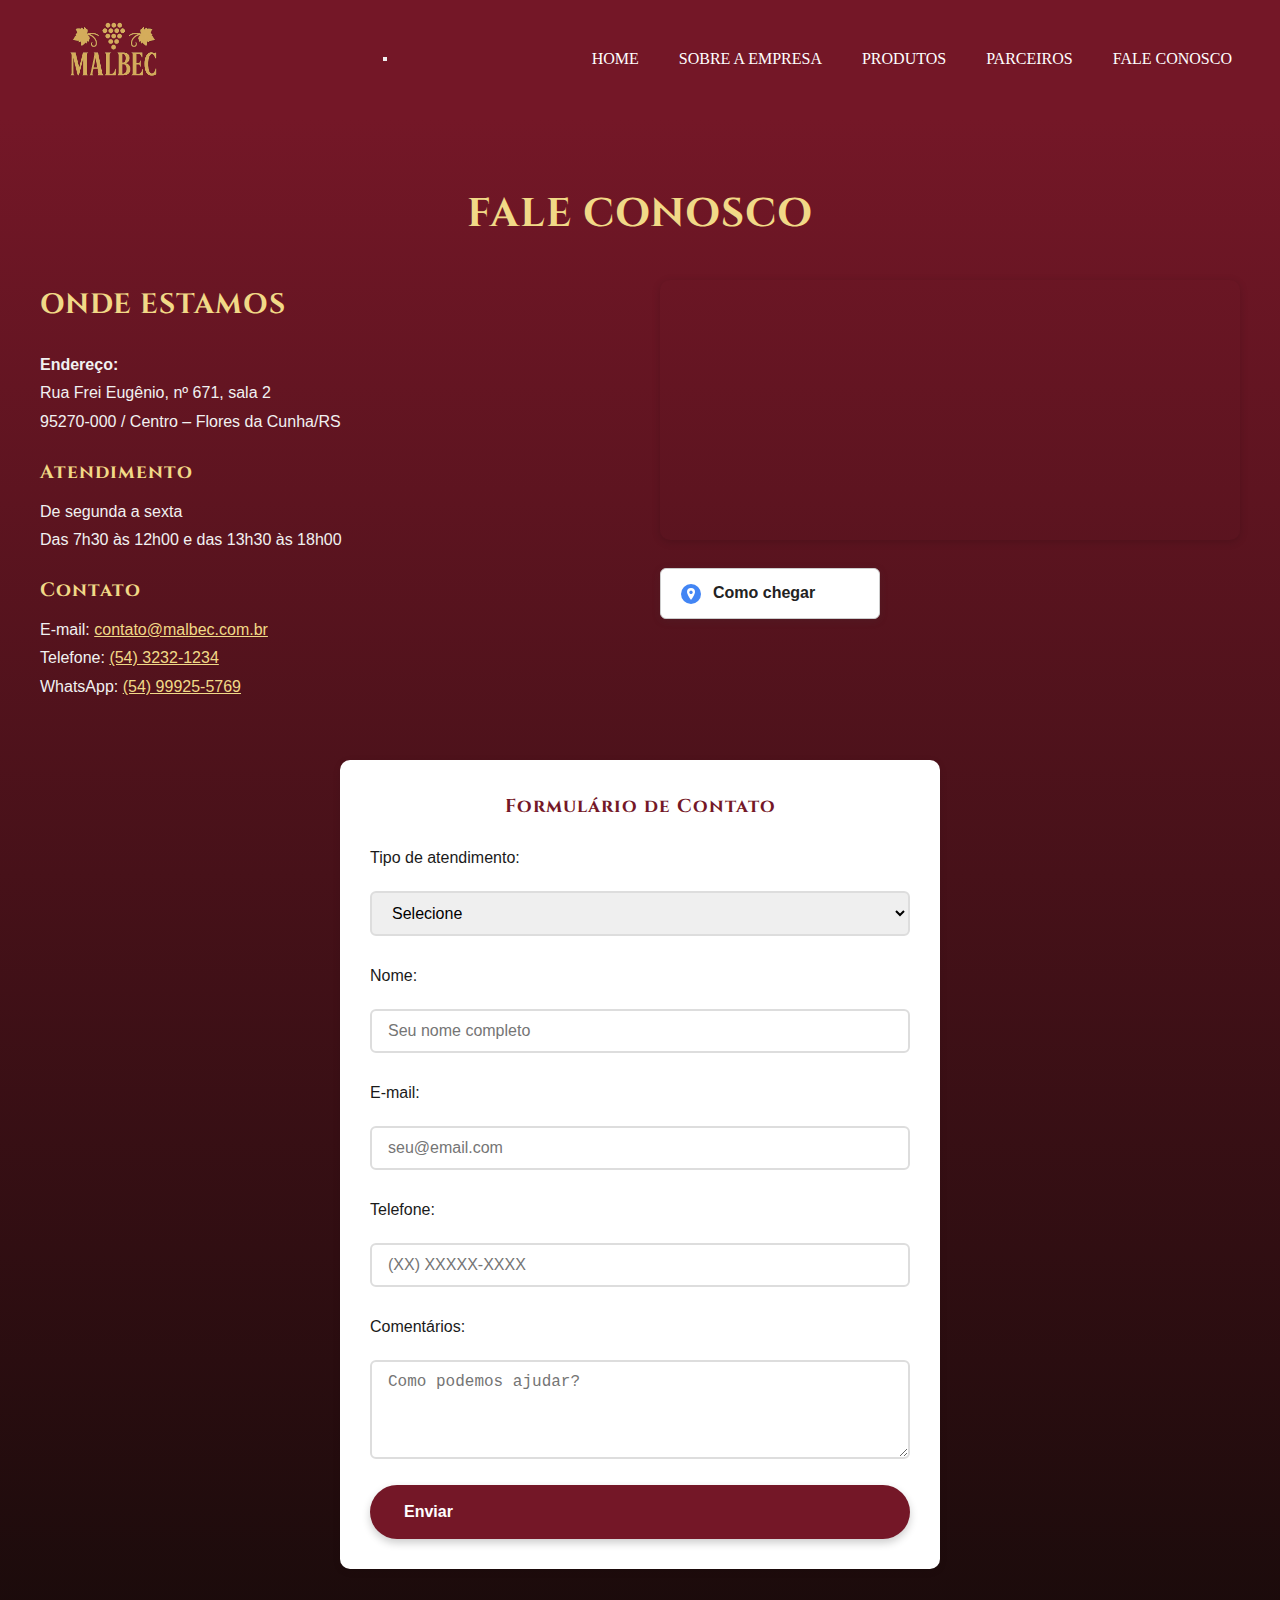
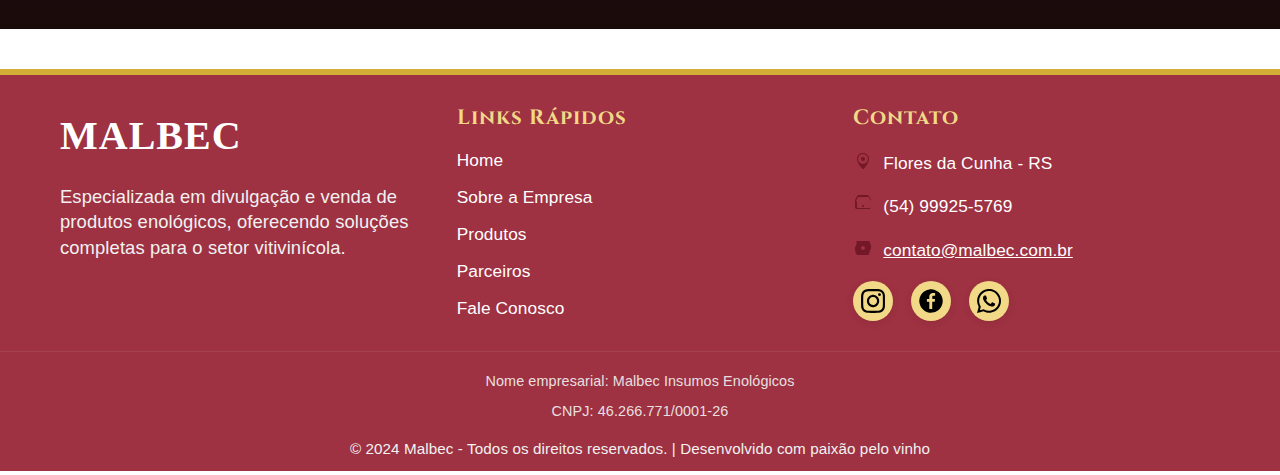
<file: contato.html>
<!DOCTYPE html>
<html lang="pt-BR">
  <head>
    <meta charset="UTF-8" />
    <meta name="viewport" content="width=device-width, initial-scale=1.0" />

    <!-- SEO Meta Tags -->
    <title>
      Contato Malbec | Fale Conosco - Produtos Enológicos Serra Gaúcha
    </title>
    <meta
      name="description"
      content="Entre em contato com a Malbec. Atendimento especializado em produtos enológicos. Flores da Cunha/RS. Telefone, WhatsApp e formulário de contato."
    />
    <meta
      name="keywords"
      content="contato malbec, telefone malbec, endereço malbec, produtos enológicos contato, flores da cunha malbec"
    />
    <meta name="author" content="Malbec" />
    <meta name="robots" content="index, follow" />

    <!-- Open Graph / Facebook -->
    <meta property="og:type" content="website" />
    <meta property="og:url" content="https://malbec.vercel.app/contato.html" />
    <meta
      property="og:title"
      content="Contato Malbec | Fale Conosco - Serra Gaúcha"
    />
    <meta
      property="og:description"
      content="Entre em contato com a Malbec. Atendimento especializado em produtos enológicos. Flores da Cunha/RS. Telefone, WhatsApp e formulário de contato."
    />
    <meta
      property="og:image"
      content="https://malbec.vercel.app/public/assets/img/Malbec.png"
    />

    <!-- Twitter -->
    <meta property="twitter:card" content="summary_large_image" />
    <meta
      property="twitter:url"
      content="https://malbec.vercel.app/contato.html"
    />
    <meta
      property="twitter:title"
      content="Contato Malbec | Fale Conosco - Serra Gaúcha"
    />
    <meta
      property="twitter:description"
      content="Entre em contato com a Malbec. Atendimento especializado em produtos enológicos. Flores da Cunha/RS. Telefone, WhatsApp e formulário de contato."
    />
    <meta
      property="twitter:image"
      content="https://malbec.vercel.app/public/assets/img/Malbec.png"
    />

    <!-- Canonical URL -->
    <link rel="canonical" href="https://malbec.vercel.app/contato.html" />

    <!-- Preload critical resources -->
    <link rel="preload" href="style/main.css" as="style" />
    <link rel="preload" href="style/contato.css" as="style" />

    <!-- Stylesheets -->
    <link rel="stylesheet" href="style/main.css" />
    <link rel="stylesheet" href="style/contato.css" />
  </head>
  <body>
    <header class="header">
      <a href="index.html" class="logo-link">
        <img
          src="public/assets/img/Malbec.png"
          alt="Malbec"
          class="logo"
          style="height: 70px; width: auto"
        />
      </a>

      <!-- Botão do menu mobile -->
      <button
        class="mobile-menu-btn"
        id="mobileMenuBtn"
        aria-label="Abrir menu"
      >
        <span></span>
        <span></span>
        <span></span>
      </button>

      <nav class="nav" id="nav">
        <ul>
          <li><a href="index.html">Home</a></li>
          <li><a href="quem-somos.html">Sobre a Empresa</a></li>
          <li><a href="produtos.html">Produtos</a></li>
          <li><a href="parceiros.html">Parceiros</a></li>
          <li><a href="contato.html">Fale Conosco</a></li>
        </ul>
      </nav>
    </header>

    <main>
      <section class="contato-section">
        <h2 class="titulo-destaque centralizado">Fale Conosco</h2>
        <div class="contato-container">
          <div class="contato-info">
            <h3 class="titulo-destaque">Onde estamos</h3>
            <p>
              <strong>Endereço:</strong><br />Rua Frei Eugênio, nº 671, sala
              2<br />95270-000 / Centro – Flores da Cunha/RS
            </p>
            <h3>Atendimento</h3>
            <p>
              De segunda a sexta<br />Das 7h30 às 12h00 e das 13h30 às 18h00
            </p>
            <h3>Contato</h3>
            <p>
              E-mail:
              <a href="mailto:contato@malbec.com.br">contato@malbec.com.br</a
              ><br />
              Telefone: <a href="tel:+555432321234">(54) 3232-1234</a><br />
              WhatsApp:
              <a href="https://wa.me/5554999255769" target="_blank"
                >(54) 99925-5769</a
              >
            </p>
          </div>
          <div class="contato-mapa">
            <iframe
              src="https://www.google.com/maps?q=Rua+Frei+Eug%C3%AAnio,+671,+Flores+da+Cunha,+RS&output=embed"
              allowfullscreen=""
              loading="lazy"
              referrerpolicy="no-referrer-when-downgrade"
            ></iframe>
            <a
              href="https://www.google.com/maps/dir/?api=1&destination=Rua+Frei+Eug%C3%AAnio,+671,+Flores+da+Cunha,+RS"
              target="_blank"
              class="btn-google-maps"
            >
              <span class="icon-maps">
                <svg
                  xmlns="http://www.w3.org/2000/svg"
                  viewBox="0 0 48 48"
                  width="24"
                  height="24"
                >
                  <g>
                    <circle cx="24" cy="24" r="20" fill="#4285F4" />
                    <path
                      d="M24 12a8 8 0 0 1 8 8c0 5.25-8 16-8 16s-8-10.75-8-16a8 8 0 0 1 8-8zm0 11a3 3 0 1 0 0-6 3 3 0 0 0 0 6z"
                      fill="#fff"
                    />
                    <circle cx="24" cy="21" r="3" fill="#4285F4" />
                  </g>
                </svg>
              </span>
              Como chegar
            </a>
          </div>
        </div>
        <div class="contato-formulario">
          <div class="mensagem-sucesso" id="mensagemSucesso">
            Mensagem enviada com sucesso! Em breve entraremos em contato.
          </div>
          <h3 class="centralizado">Formulário de Contato</h3>
          <form id="formContato" autocomplete="off">
            <label for="tipo">Tipo de atendimento:</label>
            <select id="tipo" name="tipo" required>
              <option value="">Selecione</option>
              <option value="Comercial">Comercial</option>
              <option value="Suporte">Suporte</option>
              <option value="Dúvidas">Dúvidas</option>
              <option value="Outros">Outros</option>
            </select>

            <label for="nome">Nome:</label>
            <input
              type="text"
              id="nome"
              name="nome"
              required
              placeholder="Seu nome completo"
            />

            <label for="email">E-mail:</label>
            <input
              type="email"
              id="email"
              name="email"
              required
              placeholder="seu@email.com"
            />

            <label for="telefone">Telefone:</label>
            <input
              type="tel"
              id="telefone"
              name="telefone"
              placeholder="(XX) XXXXX-XXXX"
            />

            <label for="comentarios">Comentários:</label>
            <textarea
              id="comentarios"
              name="comentarios"
              rows="4"
              required
              placeholder="Como podemos ajudar?"
            ></textarea>

            <button type="submit" class="btn">Enviar</button>
          </form>
        </div>
      </section>
    </main>

    <footer class="footer">
      <div class="footer-main">
        <div class="footer-col footer-brand">
          <h2>MALBEC</h2>
          <p>
            Especializada em divulgação e venda de produtos enológicos,
            oferecendo soluções completas para o setor vitivinícola.
          </p>
        </div>
        <div class="footer-col footer-links">
          <h3>Links Rápidos</h3>
          <ul>
            <li><a href="index.html">Home</a></li>
            <li><a href="quem-somos.html">Sobre a Empresa</a></li>
            <li><a href="produtos.html">Produtos</a></li>
            <li><a href="parceiros.html">Parceiros</a></li>
            <li><a href="contato.html">Fale Conosco</a></li>
          </ul>
        </div>
        <div class="footer-col footer-contact">
          <h3>Contato</h3>
          <ul>
            <li>
              <span class="footer-icon">
                <svg
                  width="20"
                  height="20"
                  viewBox="0 0 20 20"
                  fill="#741727"
                  xmlns="http://www.w3.org/2000/svg"
                >
                  <path
                    d="M10 2C6.686 2 4 4.686 4 8c0 4.418 5.25 9.54 5.472 9.76a1 1 0 0 0 1.416 0C10.75 17.54 16 12.418 16 8c0-3.314-2.686-6-6-6zm0 11a5 5 0 1 1 0-10 5 5 0 0 1 0 10zm0-7a2 2 0 1 0 0 4 2 2 0 0 0 0-4z"
                  />
                </svg>
              </span>
              Flores da Cunha - RS
            </li>
            <li>
              <span class="footer-icon">
                <svg
                  width="20"
                  height="20"
                  viewBox="0 0 20 20"
                  fill="#741727"
                  xmlns="http://www.w3.org/2000/svg"
                >
                  <path
                    d="M2.003 5.884l2-3.5A2 2 0 0 1 5.66 1h8.68a2 2 0 0 1 1.657.884l2 3.5A2 2 0 0 1 18 7v6a2 2 0 0 1-2 2H4a2 2 0 0 1-2-2V7a2 2 0 0 1 .003-.116zM10 13a1 1 0 1 0 0-2 1 1 0 0 0 0 2zm-6-6v6a1 1 0 0 0 1 1h12a1 1 0 0 0 1-1V7a1 1 0 0 0-.117-.447l-2-3.5A1 1 0 0 0 14.34 3H5.66a1 1 0 0 0-.843.447l-2 3.5A1 1 0 0 0 4 7z"
                  />
                </svg>
              </span>
              (54) 99925-5769
            </li>
            <li>
              <span class="footer-icon">
                <svg
                  width="20"
                  height="20"
                  viewBox="0 0 20 20"
                  fill="#741727"
                  xmlns="http://www.w3.org/2000/svg"
                >
                  <path
                    d="M2.94 4.44A2 2 0 0 1 4.828 3h10.344a2 2 0 0 1 1.888 1.44l.94 3.76A2 2 0 0 1 18 9.5v1a2 2 0 0 1-.94 1.56l-.94 3.76A2 2 0 0 1 15.172 17H4.828a2 2 0 0 1-1.888-1.44l-.94-3.76A2 2 0 0 1 2 10.5v-1a2 2 0 0 1 .94-1.56l.94-3.76zM10 12a2 2 0 1 0 0-4 2 2 0 0 0 0 4z"
                  />
                </svg>
              </span>
              <a href="mailto:contato@malbec.com.br">contato@malbec.com.br</a>
            </li>
          </ul>
          <div class="footer-social">
            <a href="#" class="footer-social-icon">
              <img
                src="public/assets/img/instagram.svg"
                alt="Instagram"
                width="24"
                height="24"
              />
            </a>
            <a href="#" class="footer-social-icon">
              <img
                src="public/assets/img/facebook.svg"
                alt="Facebook"
                width="24"
                height="24"
              />
            </a>
            <a
              href="https://wa.me/5554999255769"
              target="_blank"
              class="footer-social-icon"
            >
              <img
                src="public/assets/img/whatsapp.svg"
                alt="WhatsApp"
                width="24"
                height="24"
              />
            </a>
          </div>
        </div>
      </div>
      <div class="footer-bottom">
        <div class="footer-company-info">
          <p>Nome empresarial: Malbec Insumos Enológicos</p>
          <p>CNPJ: 46.266.771/0001-26</p>
        </div>
        <div class="footer-copyright">
          &copy; 2024 Malbec - Todos os direitos reservados. | Desenvolvido com
          paixão pelo vinho
        </div>
      </div>
    </footer>

    <script src="script/scroll-animation.js"></script>
    <script src="script/mobile-menu.js"></script>
    <script src="script/form-validation.js"></script>
  </body>
</html>
</file>
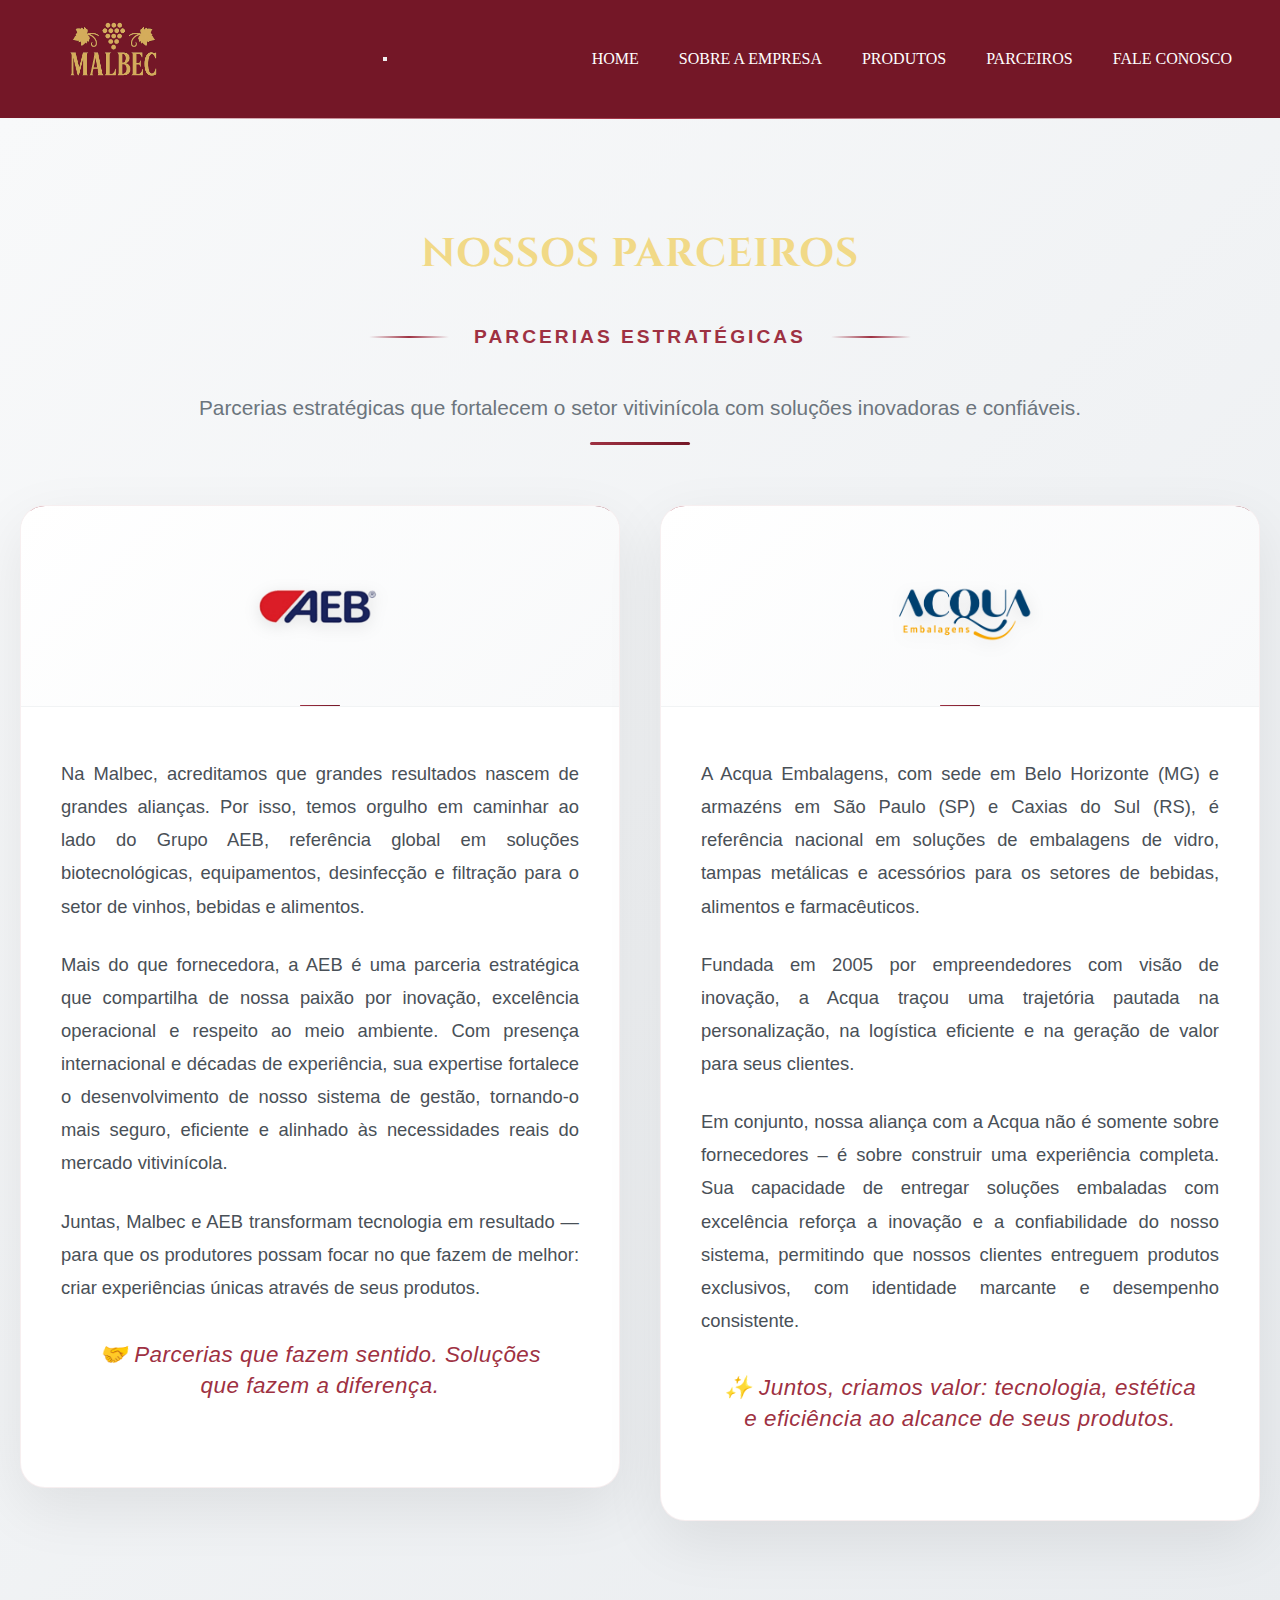
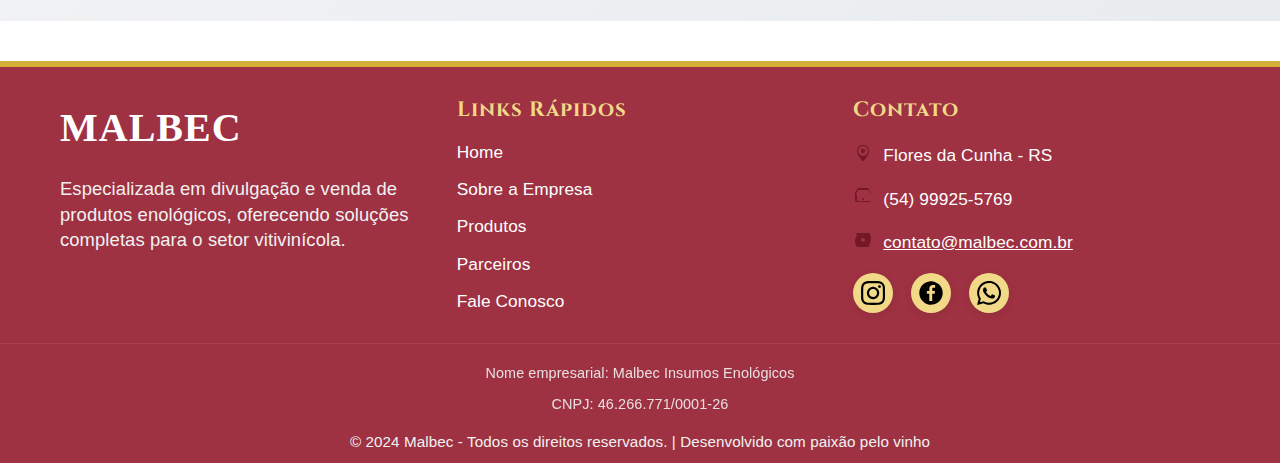
<file: parceiros.html>
<!DOCTYPE html>
<html lang="pt-BR">
  <head>
    <meta charset="UTF-8" />
    <meta name="viewport" content="width=device-width, initial-scale=1.0" />

    <!-- SEO Meta Tags -->
    <title>Parceiros | Malbec - Parcerias Estratégicas - Serra Gaúcha</title>
    <meta
      name="description"
      content="Conheça nossos parceiros estratégicos: Grupo AEB e Acqua Embalagens. Parcerias que fortalecem o setor vitivinícola com soluções inovadoras."
    />
    <meta
      name="keywords"
      content="parceiros malbec, grupo aeb, acqua embalagens, parcerias vitivinícolas, soluções enológicas"
    />
    <meta name="author" content="Malbec" />
    <meta name="robots" content="index, follow" />

    <!-- Open Graph / Facebook -->
    <meta property="og:type" content="website" />
    <meta
      property="og:url"
      content="https://malbec.vercel.app/parceiros.html"
    />
    <meta
      property="og:title"
      content="Parceiros | Malbec - Parcerias Estratégicas"
    />
    <meta
      property="og:description"
      content="Conheça nossos parceiros estratégicos: Grupo AEB e Acqua Embalagens. Parcerias que fortalecem o setor vitivinícola."
    />
    <meta
      property="og:image"
      content="https://malbec.vercel.app/public/assets/img/Malbec.png"
    />

    <!-- Twitter -->
    <meta property="twitter:card" content="summary_large_image" />
    <meta
      property="twitter:url"
      content="https://malbec.vercel.app/parceiros.html"
    />
    <meta
      property="twitter:title"
      content="Parceiros | Malbec - Parcerias Estratégicas"
    />
    <meta
      property="twitter:description"
      content="Conheça nossos parceiros estratégicos: Grupo AEB e Acqua Embalagens. Parcerias que fortalecem o setor vitivinícola."
    />
    <meta
      property="twitter:image"
      content="https://malbec.vercel.app/public/assets/img/Malbec.png"
    />

    <!-- Canonical URL -->
    <link rel="canonical" href="https://malbec.vercel.app/parceiros.html" />

    <!-- Preload critical resources -->
    <link rel="preload" href="style/main.css" as="style" />
    <link rel="preload" href="style/contato.css" as="style" />

    <!-- Stylesheets -->
    <link rel="stylesheet" href="style/main.css" />
    <link rel="stylesheet" href="style/contato.css" />
    <link rel="stylesheet" href="style/parceiros.css" />
  </head>
  <body>
    <!-- Cabeçalho -->
    <header class="header">
      <a href="index.html" class="logo-link">
        <img
          src="public/assets/img/Malbec.png"
          alt="Malbec"
          class="logo"
          style="height: 70px; width: auto"
        />
      </a>

      <!-- Botão do menu mobile -->
      <button
        class="mobile-menu-btn"
        id="mobileMenuBtn"
        aria-label="Abrir menu"
      >
        <span></span>
        <span></span>
        <span></span>
      </button>

      <nav class="nav" id="nav">
        <ul>
          <li><a href="index.html">Home</a></li>
          <li><a href="quem-somos.html">Sobre a Empresa</a></li>
          <li><a href="produtos.html">Produtos</a></li>
          <li><a href="parceiros.html">Parceiros</a></li>
          <li><a href="contato.html">Fale Conosco</a></li>
        </ul>
      </nav>
    </header>

    <!-- Seção Parceiros -->
    <section class="parceiros-section" id="parceiros">
      <div class="parceiros-container">
        <div class="parceiros-header animate-on-scroll animate-fade-up">
          <h2 class="titulo-destaque centralizado">Nossos Parceiros</h2>
          <div class="parceiros-subtitle">
            <span class="subtitle-line"></span>
            <span class="subtitle-text">Parcerias Estratégicas</span>
            <span class="subtitle-line"></span>
          </div>
          <p class="parceiros-intro">
            Parcerias estratégicas que fortalecem o setor vitivinícola com
            soluções inovadoras e confiáveis.
          </p>
        </div>

        <div class="parceiros-grid">
          <!-- Parceiro AEB -->
          <div class="parceiro-card animate-on-scroll animate-fade-up">
            <div class="parceiro-logo">
              <img
                src="public/assets/img/Logo_EAB.png"
                alt="Grupo AEB"
                loading="lazy"
                decoding="async"
                style="max-width: 100%; height: auto"
              />
            </div>
            <div class="parceiro-content">
              <p>
                Na Malbec, acreditamos que grandes resultados nascem de grandes
                alianças. Por isso, temos orgulho em caminhar ao lado do Grupo
                AEB, referência global em soluções biotecnológicas,
                equipamentos, desinfecção e filtração para o setor de vinhos,
                bebidas e alimentos.
              </p>
              <p>
                Mais do que fornecedora, a AEB é uma parceria estratégica que
                compartilha de nossa paixão por inovação, excelência operacional
                e respeito ao meio ambiente. Com presença internacional e
                décadas de experiência, sua expertise fortalece o
                desenvolvimento de nosso sistema de gestão, tornando-o mais
                seguro, eficiente e alinhado às necessidades reais do mercado
                vitivinícola.
              </p>
              <p>
                Juntas, Malbec e AEB transformam tecnologia em resultado — para
                que os produtores possam focar no que fazem de melhor: criar
                experiências únicas através de seus produtos.
              </p>
              <div class="parceiro-slogan">
                <p>
                  🤝 Parcerias que fazem sentido. Soluções que fazem a
                  diferença.
                </p>
              </div>
            </div>
          </div>

          <!-- Parceiro Acqua -->
          <div class="parceiro-card animate-on-scroll animate-fade-up">
            <div class="parceiro-logo">
              <img
                src="public/assets/img/logo_acqua.png"
                alt="Acqua Embalagens"
                loading="lazy"
                decoding="async"
                style="max-width: 100%; height: auto"
              />
            </div>
            <div class="parceiro-content">
              <p>
                A Acqua Embalagens, com sede em Belo Horizonte (MG) e armazéns
                em São Paulo (SP) e Caxias do Sul (RS), é referência nacional em
                soluções de embalagens de vidro, tampas metálicas e acessórios
                para os setores de bebidas, alimentos e farmacêuticos.
              </p>
              <p>
                Fundada em 2005 por empreendedores com visão de inovação, a
                Acqua traçou uma trajetória pautada na personalização, na
                logística eficiente e na geração de valor para seus clientes.
              </p>
              <p>
                Em conjunto, nossa aliança com a Acqua não é somente sobre
                fornecedores – é sobre construir uma experiência completa. Sua
                capacidade de entregar soluções embaladas com excelência reforça
                a inovação e a confiabilidade do nosso sistema, permitindo que
                nossos clientes entreguem produtos exclusivos, com identidade
                marcante e desempenho consistente.
              </p>
              <div class="parceiro-slogan">
                <p>
                  ✨ Juntos, criamos valor: tecnologia, estética e eficiência ao
                  alcance de seus produtos.
                </p>
              </div>
            </div>
          </div>
        </div>
      </div>
    </section>

    <footer class="footer" style="background: #9e3142">
      <div class="footer-main">
        <div class="footer-col footer-brand">
          <h2>MALBEC</h2>
          <p>
            Especializada em divulgação e venda de produtos enológicos,
            oferecendo soluções completas para o setor vitivinícola.
          </p>
        </div>
        <div class="footer-col footer-links">
          <h3>Links Rápidos</h3>
          <ul>
            <li><a href="index.html">Home</a></li>
            <li><a href="quem-somos.html">Sobre a Empresa</a></li>
            <li><a href="produtos.html">Produtos</a></li>
            <li><a href="parceiros.html">Parceiros</a></li>
            <li><a href="contato.html">Fale Conosco</a></li>
          </ul>
        </div>
        <div class="footer-col footer-contact">
          <h3>Contato</h3>
          <ul>
            <li>
              <span class="footer-icon">
                <svg
                  width="20"
                  height="20"
                  viewBox="0 0 20 20"
                  fill="#741727"
                  xmlns="http://www.w3.org/2000/svg"
                >
                  <path
                    d="M10 2C6.686 2 4 4.686 4 8c0 4.418 5.25 9.54 5.472 9.76a1 1 0 0 0 1.416 0C10.75 17.54 16 12.418 16 8c0-3.314-2.686-6-6-6zm0 11a5 5 0 1 1 0-10 5 5 0 0 1 0 10zm0-7a2 2 0 1 0 0 4 2 2 0 0 0 0-4z"
                  />
                </svg>
              </span>
              Flores da Cunha - RS
            </li>
            <li>
              <span class="footer-icon">
                <svg
                  width="20"
                  height="20"
                  viewBox="0 0 20 20"
                  fill="#741727"
                  xmlns="http://www.w3.org/2000/svg"
                >
                  <path
                    d="M2.003 5.884l2-3.5A2 2 0 0 1 5.66 1h8.68a2 2 0 0 1 1.657.884l2 3.5A2 2 0 0 1 18 7v6a2 2 0 0 1-2 2H4a2 2 0 0 1-2-2V7a2 2 0 0 1 .003-.116zM10 13a1 1 0 1 0 0-2 1 1 0 0 0 0 2zm-6-6v6a1 1 0 0 0 1 1h12a1 1 0 0 0 1-1V7a1 1 0 0 0-.117-.447l-2-3.5A1 1 0 0 0 14.34 3H5.66a1 1 0 0 0-.843.447l-2 3.5A1 1 0 0 0 4 7z"
                  />
                </svg>
              </span>
              (54) 99925-5769
            </li>
            <li>
              <span class="footer-icon">
                <svg
                  width="20"
                  height="20"
                  viewBox="0 0 20 20"
                  fill="#741727"
                  xmlns="http://www.w3.org/2000/svg"
                >
                  <path
                    d="M2.94 4.44A2 2 0 0 1 4.828 3h10.344a2 2 0 0 1 1.888 1.44l.94 3.76A2 2 0 0 1 18 9.5v1a2 2 0 0 1-.94 1.56l-.94 3.76A2 2 0 0 1 15.172 17H4.828a2 2 0 0 1-1.888-1.44l-.94-3.76A2 2 0 0 1 2 10.5v-1a2 2 0 0 1 .94-1.56l.94-3.76zM10 12a2 2 0 1 0 0-4 2 2 0 0 0 0 4z"
                  />
                </svg>
              </span>
              <a href="mailto:contato@malbec.com.br">contato@malbec.com.br</a>
            </li>
          </ul>
          <div class="footer-social">
            <a href="#" class="footer-social-icon">
              <img
                src="public/assets/img/instagram.svg"
                alt="Instagram"
                width="24"
                height="24"
              />
            </a>
            <a href="#" class="footer-social-icon">
              <img
                src="public/assets/img/facebook.svg"
                alt="Facebook"
                width="24"
                height="24"
              />
            </a>
            <a
              href="https://wa.me/5554999255769"
              target="_blank"
              class="footer-social-icon"
            >
              <img
                src="public/assets/img/whatsapp.svg"
                alt="WhatsApp"
                width="24"
                height="24"
              />
            </a>
          </div>
        </div>
      </div>
      <div class="footer-bottom">
        <div class="footer-company-info">
          <p>Nome empresarial: Malbec Insumos Enológicos</p>
          <p>CNPJ: 46.266.771/0001-26</p>
        </div>
        <div class="footer-copyright">
          &copy; 2024 Malbec - Todos os direitos reservados. | Desenvolvido com
          paixão pelo vinho
        </div>
      </div>
    </footer>

    <script src="script/scroll-animation.js"></script>
    <script src="script/mobile-menu.js"></script>
  </body>
</html>
</file>
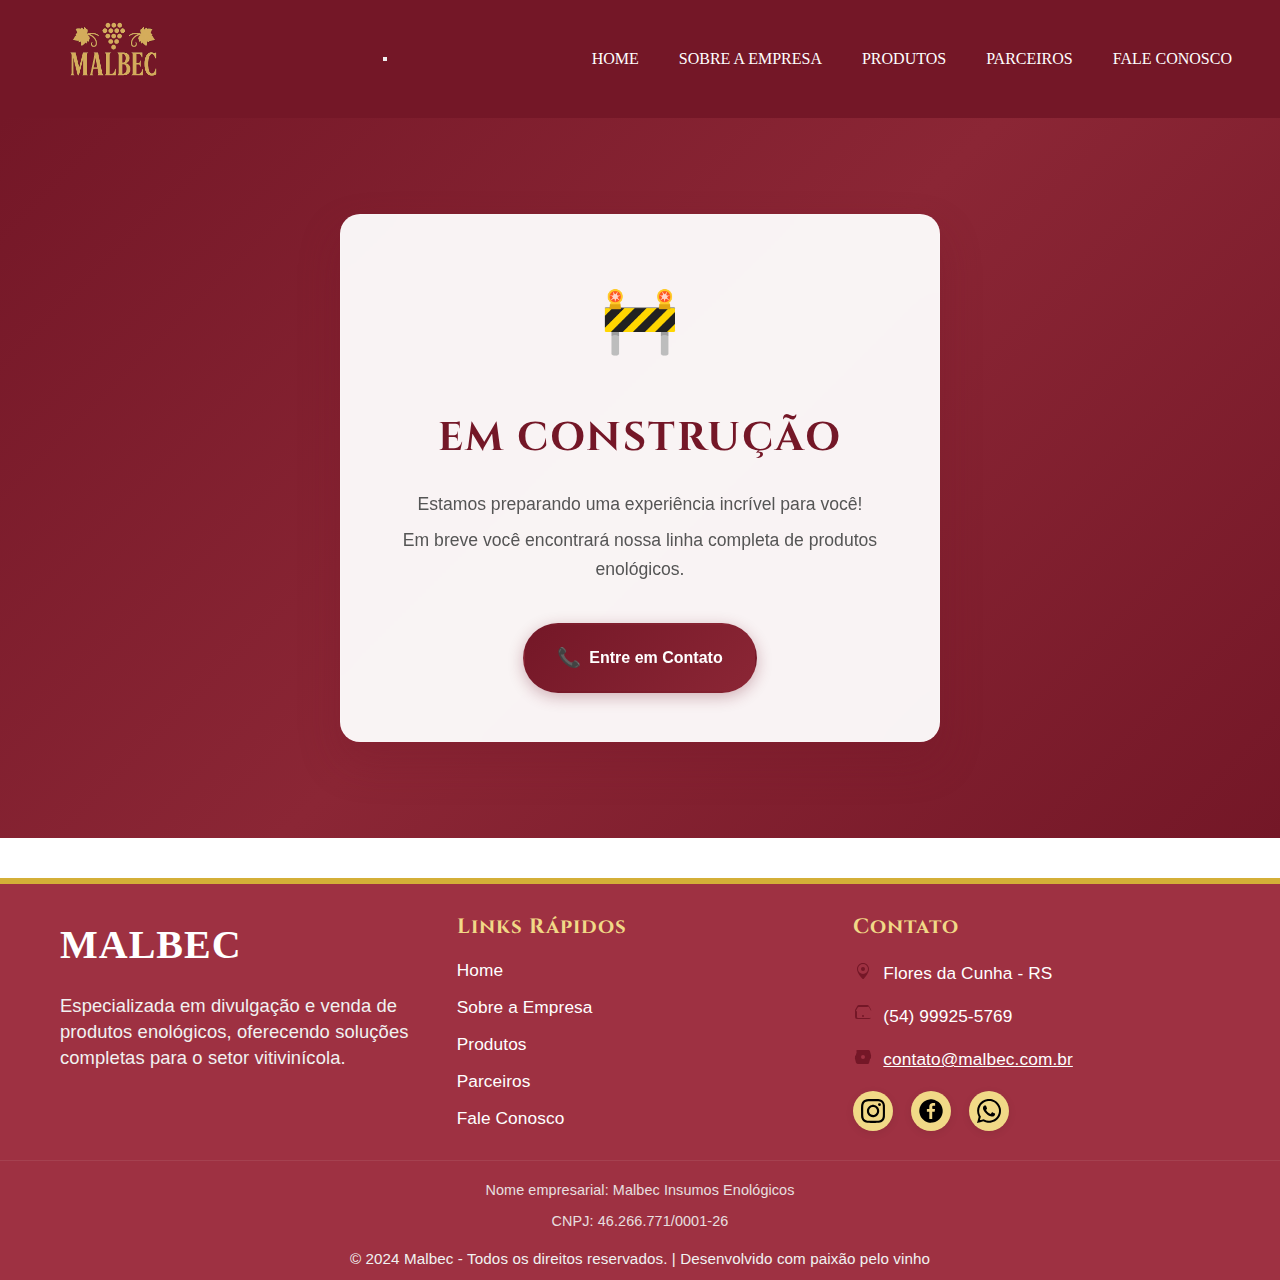
<file: produtos.html>
<!DOCTYPE html>
<html lang="pt-BR">
  <head>
    <meta charset="UTF-8" />
    <meta name="viewport" content="width=device-width, initial-scale=1.0" />

    <!-- SEO Meta Tags -->
    <title>
      Produtos Enológicos | Malbec - Insumos e Equipamentos Vitivinícolas
    </title>
    <meta
      name="description"
      content="Produtos enológicos da Malbec. Insumos, equipamentos e acessórios para vinicultura. Serra Gaúcha - Flores da Cunha/RS. Em breve nossa linha completa."
    />
    <meta
      name="keywords"
      content="produtos enológicos, insumos vinicultura, equipamentos vinho, malbec produtos, viticultura serra gaúcha"
    />
    <meta name="author" content="Malbec" />
    <meta name="robots" content="index, follow" />

    <!-- Open Graph / Facebook -->
    <meta property="og:type" content="website" />
    <meta property="og:url" content="https://malbec.vercel.app/produtos.html" />
    <meta
      property="og:title"
      content="Produtos Enológicos | Malbec - Serra Gaúcha"
    />
    <meta
      property="og:description"
      content="Produtos enológicos da Malbec. Insumos, equipamentos e acessórios para vinicultura. Serra Gaúcha - Flores da Cunha/RS."
    />
    <meta
      property="og:image"
      content="https://malbec.vercel.app/public/assets/img/Malbec.png"
    />

    <!-- Twitter -->
    <meta property="twitter:card" content="summary_large_image" />
    <meta
      property="twitter:url"
      content="https://malbec.vercel.app/produtos.html"
    />
    <meta
      property="twitter:title"
      content="Produtos Enológicos | Malbec - Serra Gaúcha"
    />
    <meta
      property="twitter:description"
      content="Produtos enológicos da Malbec. Insumos, equipamentos e acessórios para vinicultura. Serra Gaúcha - Flores da Cunha/RS."
    />
    <meta
      property="twitter:image"
      content="https://malbec.vercel.app/public/assets/img/Malbec.png"
    />

    <!-- Canonical URL -->
    <link rel="canonical" href="https://malbec.vercel.app/produtos.html" />

    <!-- Preload critical resources -->
    <link rel="preload" href="style/main.css" as="style" />
    <link rel="preload" href="style/contato.css" as="style" />

    <!-- Stylesheets -->
    <link rel="stylesheet" href="style/main.css" />
    <link rel="stylesheet" href="style/contato.css" />
  </head>
  <body>
    <!-- Cabeçalho -->
    <header class="header">
      <a href="index.html" class="logo-link">
        <img
          src="public/assets/img/Malbec.png"
          alt="Malbec"
          class="logo"
          style="height: 70px; width: auto"
        />
      </a>

      <!-- Botão do menu mobile -->
      <button
        class="mobile-menu-btn"
        id="mobileMenuBtn"
        aria-label="Abrir menu"
      >
        <span></span>
        <span></span>
        <span></span>
      </button>

      <nav class="nav" id="nav">
        <ul>
          <li><a href="index.html">Home</a></li>
          <li><a href="quem-somos.html">Sobre a Empresa</a></li>
          <li><a href="produtos.html">Produtos</a></li>
          <li><a href="parceiros.html">Parceiros</a></li>
          <li><a href="contato.html">Fale Conosco</a></li>
        </ul>
      </nav>
    </header>

    <!-- Seção Em Construção -->
    <section class="construcao-section">
      <div class="construcao-container">
        <div class="construcao-content">
          <div class="construcao-icon">🚧</div>
          <h1>EM CONSTRUÇÃO</h1>
          <p>Estamos preparando uma experiência incrível para você!</p>
          <p>
            Em breve você encontrará nossa linha completa de produtos
            enológicos.
          </p>

          <div class="construcao-buttons">
            <a href="contato.html" class="btn btn-contato">
              <span class="btn-icon">📞</span>
              Entre em Contato
            </a>
          </div>
        </div>
      </div>
    </section>

    <!-- Rodapé -->
    <footer class="footer">
      <div class="footer-main">
        <div class="footer-col footer-brand">
          <h2>MALBEC</h2>
          <p>
            Especializada em divulgação e venda de produtos enológicos,
            oferecendo soluções completas para o setor vitivinícola.
          </p>
        </div>
        <div class="footer-col footer-links">
          <h3>Links Rápidos</h3>
          <ul>
            <li><a href="index.html">Home</a></li>
            <li><a href="quem-somos.html">Sobre a Empresa</a></li>
            <li><a href="produtos.html">Produtos</a></li>
            <li><a href="parceiros.html">Parceiros</a></li>
            <li><a href="contato.html">Fale Conosco</a></li>
          </ul>
        </div>
        <div class="footer-col footer-contact">
          <h3>Contato</h3>
          <ul>
            <li>
              <span class="footer-icon">
                <svg
                  width="20"
                  height="20"
                  viewBox="0 0 20 20"
                  fill="#741727"
                  xmlns="http://www.w3.org/2000/svg"
                >
                  <path
                    d="M10 2C6.686 2 4 4.686 4 8c0 4.418 5.25 9.54 5.472 9.76a1 1 0 0 0 1.416 0C10.75 17.54 16 12.418 16 8c0-3.314-2.686-6-6-6zm0 11a5 5 0 1 1 0-10 5 5 0 0 1 0 10zm0-7a2 2 0 1 0 0 4 2 2 0 0 0 0-4z"
                  />
                </svg>
              </span>
              Flores da Cunha - RS
            </li>
            <li>
              <span class="footer-icon">
                <svg
                  width="20"
                  height="20"
                  viewBox="0 0 20 20"
                  fill="#741727"
                  xmlns="http://www.w3.org/2000/svg"
                >
                  <path
                    d="M2.003 5.884l2-3.5A2 2 0 0 1 5.66 1h8.68a2 2 0 0 1 1.657.884l2 3.5A2 2 0 0 1 18 7v6a2 2 0 0 1-2 2H4a2 2 0 0 1-2-2V7a2 2 0 0 1 .003-.116zM10 13a1 1 0 1 0 0-2 1 1 0 0 0 0 2zm-6-6v6a1 1 0 0 0 1 1h12a1 1 0 0 0 1-1V7a1 1 0 0 0-.117-.447l-2-3.5A1 1 0 0 0 14.34 3H5.66a1 1 0 0 0-.843.447l-2 3.5A1 1 0 0 0 4 7z"
                  />
                </svg>
              </span>
              (54) 99925-5769
            </li>
            <li>
              <span class="footer-icon">
                <svg
                  width="20"
                  height="20"
                  viewBox="0 0 20 20"
                  fill="#741727"
                  xmlns="http://www.w3.org/2000/svg"
                >
                  <path
                    d="M2.94 4.44A2 2 0 0 1 4.828 3h10.344a2 2 0 0 1 1.888 1.44l.94 3.76A2 2 0 0 1 18 9.5v1a2 2 0 0 1-.94 1.56l-.94 3.76A2 2 0 0 1 15.172 17H4.828a2 2 0 0 1-1.888-1.44l-.94-3.76A2 2 0 0 1 2 10.5v-1a2 2 0 0 1 .94-1.56l.94-3.76zM10 12a2 2 0 1 0 0-4 2 2 0 0 0 0 4z"
                  />
                </svg>
              </span>
              <a href="mailto:contato@malbec.com.br">contato@malbec.com.br</a>
            </li>
          </ul>
          <div class="footer-social">
            <a href="#" class="footer-social-icon">
              <img
                src="public/assets/img/instagram.svg"
                alt="Instagram"
                width="24"
                height="24"
              />
            </a>
            <a href="#" class="footer-social-icon">
              <img
                src="public/assets/img/facebook.svg"
                alt="Facebook"
                width="24"
                height="24"
              />
            </a>
            <a
              href="https://wa.me/5554999255769"
              target="_blank"
              class="footer-social-icon"
            >
              <img
                src="public/assets/img/whatsapp.svg"
                alt="WhatsApp"
                width="24"
                height="24"
              />
            </a>
          </div>
        </div>
      </div>
      <div class="footer-bottom">
        <div class="footer-company-info">
          <p>Nome empresarial: Malbec Insumos Enológicos</p>
          <p>CNPJ: 46.266.771/0001-26</p>
        </div>
        <div class="footer-copyright">
          &copy; 2024 Malbec - Todos os direitos reservados. | Desenvolvido com
          paixão pelo vinho
        </div>
      </div>
    </footer>

    <script src="script/scroll-animation.js"></script>
    <script src="script/mobile-menu.js"></script>
  </body>
</html>
</file>
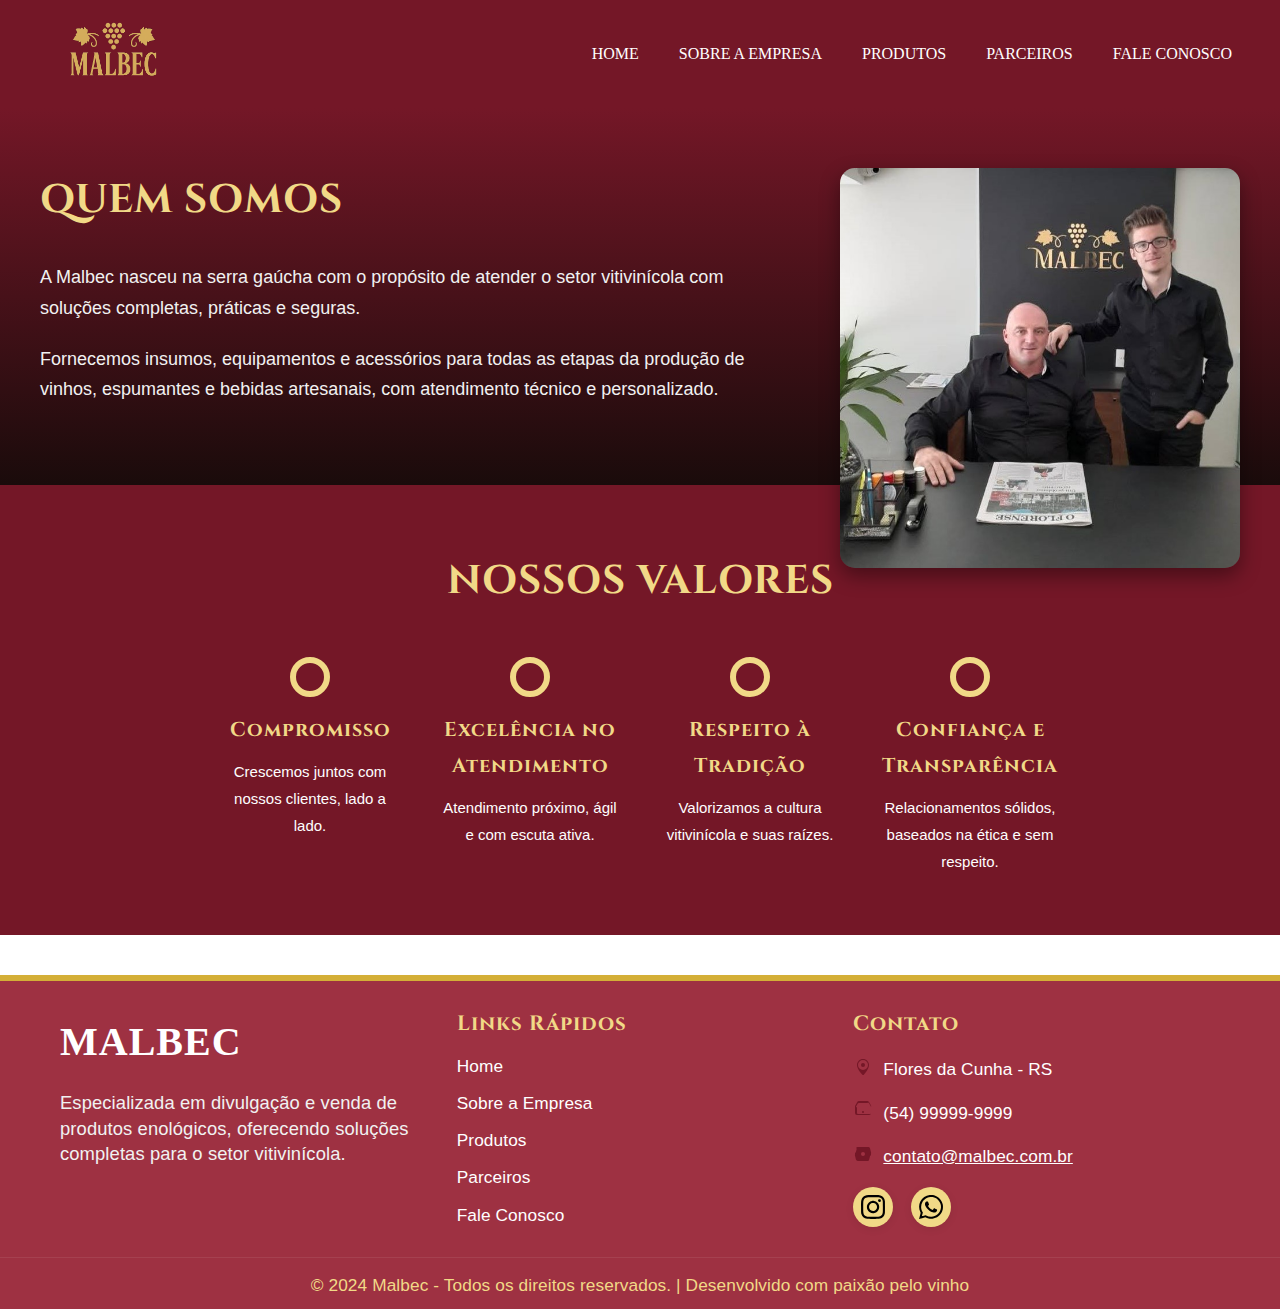
<file: quem-somos.html>
<!DOCTYPE html>
<html lang="pt-BR">
  <head>
    <meta charset="UTF-8" />
    <meta name="viewport" content="width=device-width, initial-scale=1.0" />
    <title>Sobre a Empresa | Malbec</title>
    <link rel="stylesheet" href="style/main.css" />
    <link rel="stylesheet" href="style/contato.css" />
  </head>
  <body>
    <!-- Cabeçalho -->
    <header class="header">
      <img
        src="public/assets/img/Malbec.png"
        alt="Malbec"
        class="logo"
        style="height: 70px; width: auto"
      />
      <nav class="nav">
        <ul>
          <li><a href="index.html">Home</a></li>
          <li><a href="quem-somos.html">Sobre a Empresa</a></li>
          <li><a href="#">Produtos</a></li>
          <li><a href="#">Parceiros</a></li>
          <li><a href="contato.html">Fale Conosco</a></li>
        </ul>
      </nav>
    </header>

    <!-- Seção Quem Somos -->
    <section class="quem-somos-section" id="quem-somos">
      <div class="quem-somos-container">
        <div class="quem-somos-texto animate-on-scroll animate-fade-up">
          <h2 class="titulo-destaque">Quem Somos</h2>
          <p>
            A Malbec nasceu na serra gaúcha com o propósito de atender o setor
            vitivinícola com soluções completas, práticas e seguras.
          </p>
          <p>
            Fornecemos insumos, equipamentos e acessórios para todas as etapas
            da produção de vinhos, espumantes e bebidas artesanais, com
            atendimento técnico e personalizado.
          </p>
        </div>
        <div class="quem-somos-img animate-on-scroll animate-fade-left">
          <img
            src="public/assets/img/fundadores.jpeg"
            alt="Fundadores da Malbec"
            loading="lazy"
          />
        </div>
      </div>
    </section>

    <!-- Seção Nossos Valores -->
    <section class="valores-section" id="valores">
      <h2 class="titulo-destaque centralizado">Nossos Valores</h2>
      <div class="valores-container">
        <div class="valor-box">
          <div class="valor-icone"></div>
          <h3>Compromisso</h3>
          <p>Crescemos juntos com nossos clientes, lado a lado.</p>
        </div>
        <div class="valor-box">
          <div class="valor-icone"></div>
          <h3>Excelência no Atendimento</h3>
          <p>Atendimento próximo, ágil e com escuta ativa.</p>
        </div>
        <div class="valor-box">
          <div class="valor-icone"></div>
          <h3>Respeito à Tradição</h3>
          <p>Valorizamos a cultura vitivinícola e suas raízes.</p>
        </div>
        <div class="valor-box">
          <div class="valor-icone"></div>
          <h3>Confiança e Transparência</h3>
          <p>Relacionamentos sólidos, baseados na ética e sem respeito.</p>
        </div>
      </div>
    </section>

    <footer class="footer" style="background: #9e3142">
      <div class="footer-main">
        <div class="footer-col footer-brand">
          <h2>MALBEC</h2>
          <p>
            Especializada em divulgação e venda de produtos enológicos,
            oferecendo soluções completas para o setor vitivinícola.
          </p>
        </div>
        <div class="footer-col footer-links">
          <h3>Links Rápidos</h3>
          <ul>
            <li><a href="index.html">Home</a></li>
            <li><a href="quem-somos.html">Sobre a Empresa</a></li>
            <li><a href="#">Produtos</a></li>
            <li><a href="#">Parceiros</a></li>
            <li><a href="contato.html">Fale Conosco</a></li>
          </ul>
        </div>
        <div class="footer-col footer-contact">
          <h3>Contato</h3>
          <ul>
            <li>
              <span class="footer-icon">
                <svg
                  width="20"
                  height="20"
                  viewBox="0 0 20 20"
                  fill="#741727"
                  xmlns="http://www.w3.org/2000/svg"
                >
                  <path
                    d="M10 2C6.686 2 4 4.686 4 8c0 4.418 5.25 9.54 5.472 9.76a1 1 0 0 0 1.416 0C10.75 17.54 16 12.418 16 8c0-3.314-2.686-6-6-6zm0 11a5 5 0 1 1 0-10 5 5 0 0 1 0 10zm0-7a2 2 0 1 0 0 4 2 2 0 0 0 0-4z"
                  />
                </svg>
              </span>
              Flores da Cunha - RS
            </li>
            <li>
              <span class="footer-icon">
                <svg
                  width="20"
                  height="20"
                  viewBox="0 0 20 20"
                  fill="#741727"
                  xmlns="http://www.w3.org/2000/svg"
                >
                  <path
                    d="M2.003 5.884l2-3.5A2 2 0 0 1 5.66 1h8.68a2 2 0 0 1 1.657.884l2 3.5A2 2 0 0 1 18 7v6a2 2 0 0 1-2 2H4a2 2 0 0 1-2-2V7a2 2 0 0 1 .003-.116zM10 13a1 1 0 1 0 0-2 1 1 0 0 0 0 2zm-6-6v6a1 1 0 0 0 1 1h12a1 1 0 0 0 1-1V7a1 1 0 0 0-.117-.447l-2-3.5A1 1 0 0 0 14.34 3H5.66a1 1 0 0 0-.843.447l-2 3.5A1 1 0 0 0 4 7z"
                  />
                </svg>
              </span>
              (54) 99999-9999
            </li>
            <li>
              <span class="footer-icon">
                <svg
                  width="20"
                  height="20"
                  viewBox="0 0 20 20"
                  fill="#741727"
                  xmlns="http://www.w3.org/2000/svg"
                >
                  <path
                    d="M2.94 4.44A2 2 0 0 1 4.828 3h10.344a2 2 0 0 1 1.888 1.44l.94 3.76A2 2 0 0 1 18 9.5v1a2 2 0 0 1-.94 1.56l-.94 3.76A2 2 0 0 1 15.172 17H4.828a2 2 0 0 1-1.888-1.44l-.94-3.76A2 2 0 0 1 2 10.5v-1a2 2 0 0 1 .94-1.56l.94-3.76zM10 12a2 2 0 1 0 0-4 2 2 0 0 0 0 4z"
                  />
                </svg>
              </span>
              <a href="mailto:contato@malbec.com.br">contato@malbec.com.br</a>
            </li>
          </ul>
          <div class="footer-social">
            <a href="#" class="footer-social-icon">
              <img
                src="public/assets/img/instagram.svg"
                alt="Instagram"
                width="24"
                height="24"
              />
            </a>
            <a
              href="https://wa.me/5554999999999"
              target="_blank"
              class="footer-social-icon"
            >
              <img
                src="public/assets/img/whatsapp.svg"
                alt="WhatsApp"
                width="24"
                height="24"
              />
            </a>
          </div>
        </div>
      </div>
      <div class="footer-bottom">
        &copy; 2024 Malbec - Todos os direitos reservados. | Desenvolvido com
        paixão pelo vinho
      </div>
    </footer>

    <script src="script/scroll-animation.js"></script>
  </body>
</html>
</file>
<file: style/main.css>
@import url("https://fonts.googleapis.com/css2?family=Cinzel:wght@700&family=EB+Garamond:wght@700&display=swap");

:root {
  --vinho: #741727;
  --dourado: #f1d987;
  --preto: #1a1a1a;
  --branco: #ffffff;
}

/* Reset básico */
* {
  margin: 0;
  padding: 0;
  box-sizing: border-box;
}

/* Tipografia */
body {
  font-family: "Quicksand", sans-serif;
  font-size: 16px;
  background-color: var(--branco);
  color: var(--preto);
  line-height: 1.8;
}

h1,
h2,
h3,
.footer-brand h2 {
  font-family: "Cinzel", "EB Garamond", serif;
  font-weight: 700;
  letter-spacing: 1px;
}

/* Cabeçalho */
.header {
  background-color: var(--vinho);
  padding: 1.2rem 3rem;
  display: flex;
  justify-content: space-between;
  align-items: center;
  font-family: "Georgia", serif;
}

.logo {
  font-size: 2rem;
  font-weight: bold;
  color: var(--branco);
  letter-spacing: 1px;
}

.nav {
  display: flex;
  align-items: center;
}

.nav ul {
  display: flex;
  gap: 2.5rem;
  list-style: none;
}

.nav a {
  color: var(--branco);
  text-decoration: none;
  text-transform: uppercase;
  font-size: 1rem;
  font-weight: 500;
  transition: color 0.3s ease;
}

.nav a:hover {
  color: var(--dourado);
}

/* Hero */
.hero {
  position: relative;
  background: url("https://images.unsplash.com/photo-1720365522305-92ad8a7a3475?q=80&w=1170&auto=format&fit=crop")
    no-repeat right center;
  background-size: cover;
  height: 100vh;
  display: flex;
  align-items: center;
  justify-content: flex-start;
  padding-left: 6%;
  color: var(--branco);
}

.hero::before {
  content: "";
  position: absolute;
  inset: 0;
  background: linear-gradient(
    to right,
    rgba(0, 0, 0, 0.7) 40%,
    rgba(0, 0, 0, 0.1) 100%
  );
  z-index: 1;
}

.hero-content {
  position: relative;
  z-index: 2;
  max-width: 480px;
  margin-left: 5%;
}

.hero-content h2 {
  font-size: 2.6rem;
  text-transform: uppercase;
  font-weight: 400;
  color: var(--branco);
  margin-bottom: 2rem;
  text-shadow: 1px 1px 4px rgba(0, 0, 0, 0.6);
}

.btn {
  padding: 0.85rem 1.8rem;
  background-color: var(--vinho);
  color: var(--branco);
  font-weight: 600;
  border: none;
  border-radius: 4px;
  cursor: pointer;
  box-shadow: 0 4px 8px rgba(0, 0, 0, 0.2);
  transition: background-color 0.3s ease, transform 0.2s ease,
    box-shadow 0.3s ease;
}

.btn:hover {
  background-color: var(--dourado);
  color: var(--preto);
  transform: translateY(-2px);
  box-shadow: 0 6px 14px rgba(0, 0, 0, 0.3);
}

/* Quem Somos */
.quem-somos-section {
  background: linear-gradient(to bottom, #741727 0%, #1a0b0b 100%);
  padding: 60px 20px;
}

.quem-somos-container {
  max-width: 1200px;
  margin: 0 auto;
  position: relative;
  padding-right: 450px;
}

.quem-somos-texto {
  color: #f1f1f1;
  font-size: 15px; /* menor que o original */
  line-height: 1.6;
}

.quem-somos-texto p {
  font-size: 18px;
  line-height: 1.7;
  margin-bottom: 20px;
}

.titulo-destaque {
  font-size: 40px;
  color: var(--dourado);
  margin-bottom: 30px;
  text-transform: uppercase;
  letter-spacing: 1px;
}

.quem-somos-img {
  position: absolute;
  top: 0;
  right: 0;
  width: 400px;
}

.quem-somos-img img {
  width: 100%;
  max-width: 420px;
  border-radius: 15px;
  box-shadow: 0 8px 20px rgba(0, 0, 0, 0.4);
  transition: transform 0.3s ease;
}

.quem-somos-img img:hover {
  transform: scale(1.03);
}

/* Valores */
.valores-section {
  background-color: var(--vinho);
  padding: 60px 20px;
  color: var(--dourado);
}

.centralizado {
  text-align: center;
}

.valores-container {
  display: flex;
  flex-wrap: wrap;
  justify-content: center;
  gap: 40px;
  margin-top: 40px;
}

.valor-box {
  width: 180px;
  text-align: center;
  color: var(--branco);
}

.valor-icone {
  width: 40px;
  height: 40px;
  border: 6px solid var(--dourado);
  border-radius: 50%;
  margin: 0 auto;
}

.valor-box h3 {
  margin-top: 15px;
  font-size: 20px;
  color: var(--dourado);
}

.valor-box p {
  margin-top: 10px;
  font-size: 15px;
  color: #fefefe;
}
.animate-on-scroll {
  opacity: 0;
  transform: translateY(60px);
  transition: opacity 1s ease-out, transform 1s ease-out;
}

.animate-fade-up.visible {
  opacity: 1;
  transform: translateY(0);
}

.animate-fade-left.visible {
  opacity: 1;
  transform: translateX(0);
}
/* Animações */
@keyframes fadeInUp {
  from {
    opacity: 0;
    transform: translateY(10px);
  }
  to {
    opacity: 1;
    transform: translateY(0);
  }
}

.container-sobre h2,
.container-sobre p,
.container-sobre h3,
.valores li {
  opacity: 0;
  animation: fadeInUp 0.6s ease forwards;
}

.container-sobre h2 {
  animation-delay: 0.1s;
}
.container-sobre p:nth-of-type(1) {
  animation-delay: 0.2s;
}
.container-sobre p:nth-of-type(2) {
  animation-delay: 0.3s;
}
.container-sobre h3 {
  animation-delay: 0.4s;
}
.valores li:nth-child(1) {
  animation-delay: 0.5s;
}
.valores li:nth-child(2) {
  animation-delay: 0.6s;
}
.valores li:nth-child(3) {
  animation-delay: 0.7s;
}
.valores li:nth-child(4) {
  animation-delay: 0.8s;
}
.valores li:nth-child(5) {
  animation-delay: 0.9s;
}

/* Responsivo */
@media (max-width: 768px) {
  .header,
  .nav ul {
    flex-direction: column;
    align-items: center;
  }

  .nav ul {
    gap: 1rem;
    margin-top: 1rem;
  }

  .hero-content h2 {
    font-size: 1.8rem;
  }

  .btn {
    padding: 0.6rem 1rem;
  }

  .quem-somos-container {
    flex-direction: column;
    align-items: center;
    padding-right: 20px;
  }

  .quem-somos-img {
    position: static;
    width: 100%;
    margin-top: 30px;
  }

  .valores-container {
    flex-direction: column;
    align-items: center;
  }

  .valor-box {
    width: 100%;
    max-width: 300px;
  }
}

/* Melhorias formulário de contato */
.contato-formulario form input,
.contato-formulario form select,
.contato-formulario form textarea {
  padding: 0.7rem 1rem;
  border: 2px solid #ddd;
  border-radius: 6px;
  font-size: 1rem;
  transition: border-color 0.3s;
  margin-bottom: 8px;
}
.contato-formulario form input:focus,
.contato-formulario form select:focus,
.contato-formulario form textarea:focus {
  border-color: var(--vinho);
  outline: none;
}
.contato-formulario form .erro {
  border-color: #d32f2f;
  background: #fff0f0;
}
.contato-formulario .mensagem-sucesso {
  background: #e6ffe6;
  color: #256029;
  border: 1.5px solid #7ed957;
  border-radius: 6px;
  padding: 12px 18px;
  margin-bottom: 18px;
  text-align: center;
  font-weight: 600;
  font-size: 1.1rem;
  display: none;
}
@media (max-width: 600px) {
  .contato-formulario {
    padding: 15px !important;
  }
  .contato-formulario form input,
  .contato-formulario form select,
  .contato-formulario form textarea {
    font-size: 0.95rem;
    padding: 0.6rem 0.7rem;
  }
}
</file>
<file: style/contato.css>
/* Seção de contato - layout principal */
.contato-section {
  padding: 60px 20px;
  background: linear-gradient(to bottom, #741727 0%, #1a0b0b 100%);
}

.contato-container {
  max-width: 1200px;
  margin: 0 auto;
  display: flex;
  flex-wrap: wrap;
  align-items: flex-start;
  gap: 40px;
  background: transparent;
}

.contato-info {
  flex: 1 1 350px;
  min-width: 260px;
  color: #f1f1f1;
}

.contato-info h3 {
  color: var(--dourado);
  margin-bottom: 8px;
  font-size: 1.2rem;
}
.contato-info .titulo-destaque {
  font-size: 28px;
  color: var(--dourado);
  margin-bottom: 20px;
}
.contato-info p {
  margin-bottom: 18px;
}
.contato-info a {
  color: var(--dourado);
  text-decoration: underline;
}

.contato-mapa {
  flex: 1 1 350px;
  min-width: 260px;
}
.contato-mapa iframe {
  border: 0;
  border-radius: 10px;
  box-shadow: 0 2px 8px rgba(0, 0, 0, 0.15);
  width: 100%;
  height: 260px;
}

/* Botão Google Maps - Como chegar */
.btn-google-maps {
  display: flex;
  align-items: center;
  gap: 10px;
  background: #fff;
  color: #222;
  border: 1.5px solid #ccc;
  box-shadow: 0 2px 8px rgba(60, 64, 67, 0.15);
  border-radius: 6px;
  font-weight: 600;
  font-size: 1rem;
  margin-top: 18px;
  max-width: 220px;
  padding: 10px 18px;
  text-align: center;
  text-decoration: none;
  transition: box-shadow 0.2s;
}
.btn-google-maps:hover {
  box-shadow: 0 4px 16px rgba(60, 64, 67, 0.18);
  background: #f5f5f5;
}
.btn-google-maps svg {
  display: inline-block;
  vertical-align: middle;
}

/* Formulário de contato */
.contato-formulario {
  max-width: 600px;
  margin: 40px auto 0 auto;
  background: #fff;
  border-radius: 10px;
  box-shadow: 0 2px 8px rgba(0, 0, 0, 0.08);
  padding: 30px;
}
.contato-formulario h3 {
  margin-bottom: 20px;
  color: var(--vinho);
}
.contato-formulario form {
  display: flex;
  flex-direction: column;
  gap: 18px;
}
.contato-formulario form input,
.contato-formulario form select,
.contato-formulario form textarea {
  padding: 0.7rem 1rem;
  border: 2px solid #ddd;
  border-radius: 6px;
  font-size: 1rem;
  transition: border-color 0.3s;
  margin-bottom: 8px;
}
.contato-formulario form input:focus,
.contato-formulario form select:focus,
.contato-formulario form textarea:focus {
  border-color: var(--vinho);
  outline: none;
}
.contato-formulario form .erro {
  border-color: #d32f2f;
  background: #fff0f0;
}
.contato-formulario .mensagem-sucesso {
  background: #e6ffe6;
  color: #256029;
  border: 1.5px solid #7ed957;
  border-radius: 6px;
  padding: 12px 18px;
  margin-bottom: 18px;
  text-align: center;
  font-weight: 600;
  font-size: 1.1rem;
  display: none;
}

@media (max-width: 900px) {
  .contato-container {
    flex-direction: column;
    gap: 24px;
  }
  .contato-mapa,
  .contato-info {
    min-width: 0;
  }
}
@media (max-width: 600px) {
  .contato-section {
    padding: 30px 5px;
  }
  .contato-formulario {
    padding: 15px !important;
  }
  .contato-formulario form input,
  .contato-formulario form select,
  .contato-formulario form textarea {
    font-size: 0.95rem;
    padding: 0.6rem 0.7rem;
  }
  .btn-google-maps {
    width: 100%;
    max-width: 100%;
    justify-content: center;
  }
}

/* Rodapé estruturado */
.footer {
  background: #9e3142;
  color: var(--dourado, #f1d987);
  margin-top: 40px;
  font-size: 1.08rem;
  letter-spacing: 0.1px;
  position: relative;
  border-top: 6px solid #d4af37;
}
.footer-main {
  display: flex;
  justify-content: space-between;
  gap: 30px;
  max-width: 1200px;
  margin: 0 auto;
  padding: 25px 20px 12px 20px;
}
.footer-col {
  flex: 1 1 0;
  min-width: 220px;
}
.footer-brand h2 {
  color: var(--branco, #fff);
  font-size: 2.5rem;
  margin-bottom: 12px;
  font-family: "Georgia", serif;
  font-weight: bold;
}
.footer-brand p {
  color: #f1f1f1;
  font-size: 1.15rem;
  line-height: 1.4;
}
.footer-links h3,
.footer-contact h3 {
  color: var(--dourado, #f1d987);
  font-size: 1.3rem;
  margin-bottom: 8px;
  font-weight: bold;
}
.footer-links ul,
.footer-contact ul {
  list-style: none;
  padding: 0;
  margin: 0;
}
.footer-links ul li {
  margin-bottom: 6px;
}
.footer-links ul li a {
  color: var(--branco, #fff);
  text-decoration: none;
  transition: color 0.2s;
}
.footer-links ul li a:hover {
  color: var(--dourado, #f1d987);
}
.footer-contact ul li {
  margin-bottom: 6px;
  color: var(--branco, #fff);
  display: flex;
  align-items: center;
  gap: 8px;
}
.footer-contact ul li a {
  color: var(--branco, #fff);
  text-decoration: underline;
}
.footer-icon {
  font-size: 1.2em;
  margin-right: 2px;
}
.footer-social {
  margin-top: 12px;
  display: flex;
  gap: 18px;
}
.footer-social-icon {
  background: var(--dourado, #f1d987);
  color: var(--vinho, #741727);
  border-radius: 50%;
  width: 40px;
  height: 40px;
  display: flex;
  align-items: center;
  justify-content: center;
  font-size: 1.5em;
  box-shadow: 0 2px 8px rgba(0, 0, 0, 0.08);
  transition: background 0.2s;
}
.footer-social-icon:hover {
  background: #fff3b0;
}
.footer-bottom {
  border-top: 1px solid rgba(255, 255, 255, 0.08);
  color: var(--dourado, #f1d987);
  text-align: center;
  padding: 12px 10px 8px 10px;
  font-size: 1.08rem;
  margin-top: 8px;
}

.footer-company-info {
  margin-bottom: 10px;
}

.footer-company-info p {
  margin: 5px 0;
  font-size: 0.9rem;
  color: #f1f1f1;
  opacity: 0.9;
}

.footer-copyright {
  font-size: 0.95rem;
  color: #f1f1f1;
}
@media (max-width: 900px) {
  .footer-main {
    flex-direction: column;
    gap: 32px;
    padding: 32px 10px 10px 10px;
  }
  .footer-col {
    min-width: 0;
  }
  .footer-brand h2 {
    font-size: 2rem;
  }
}
@media (max-width: 600px) {
  .footer-main {
    padding: 22px 5px 8px 5px;
    gap: 22px;
  }
  .footer-bottom {
    font-size: 0.98rem;
    padding: 12px 5px 8px 5px;
  }
}

/* Folhas de videira nas laterais do rodapé */
.footer-leaf {
  position: absolute;
  top: 0;
  z-index: 2;
}
.footer-leaf.left {
  left: 0;
}
.footer-leaf.right {
  right: 0;
}

/* Cacho de uvas central */
.footer-grapes {
  display: flex;
  justify-content: center;
  margin: 0 auto 10px auto;
  z-index: 3;
}
@media (max-width: 900px) {
  .footer-leaf {
    display: none;
  }
  .footer-grapes {
    margin-bottom: 6px;
  }
}

/* Seção Em Construção */
.construcao-section {
  min-height: 80vh;
  display: flex;
  align-items: center;
  justify-content: center;
  background: linear-gradient(135deg, #741727 0%, #8b2635 50%, #741727 100%);
  padding: 2rem;
}

.construcao-container {
  max-width: 600px;
  width: 100%;
  text-align: center;
}

.construcao-content {
  background: rgba(255, 255, 255, 0.95);
  border-radius: 20px;
  padding: 3rem 2rem;
  box-shadow: 0 20px 40px rgba(116, 23, 39, 0.3);
  backdrop-filter: blur(10px);
  border: 1px solid rgba(255, 255, 255, 0.2);
}

.construcao-icon {
  font-size: 4rem;
  margin-bottom: 1.5rem;
  animation: bounce 2s infinite;
}

@keyframes bounce {
  0%,
  20%,
  50%,
  80%,
  100% {
    transform: translateY(0);
  }
  40% {
    transform: translateY(-10px);
  }
  60% {
    transform: translateY(-5px);
  }
}

.construcao-content h1 {
  color: #741727;
  font-size: 2.5rem;
  font-weight: 700;
  margin-bottom: 1rem;
  text-transform: uppercase;
  letter-spacing: 2px;
}

.construcao-content p {
  color: #555;
  font-size: 1.1rem;
  line-height: 1.6;
  margin-bottom: 0.5rem;
}

.construcao-content p:last-of-type {
  margin-bottom: 2.5rem;
  font-weight: 500;
}

.construcao-buttons {
  display: flex;
  gap: 1rem;
  justify-content: center;
  flex-wrap: wrap;
}

.btn {
  display: inline-flex;
  align-items: center;
  gap: 0.5rem;
  padding: 1rem 2rem;
  border-radius: 50px;
  text-decoration: none;
  font-weight: 600;
  font-size: 1rem;
  transition: all 0.3s ease;
  border: 2px solid transparent;
  position: relative;
  overflow: hidden;
}

.btn-icon {
  font-size: 1.2rem;
}

.btn-contato {
  background: linear-gradient(135deg, #741727, #8b2635);
  color: white;
  box-shadow: 0 4px 15px rgba(116, 23, 39, 0.3);
}

.btn-contato:hover {
  transform: translateY(-2px);
  box-shadow: 0 8px 25px rgba(116, 23, 39, 0.4);
  background: linear-gradient(135deg, #8b2635, #741727);
}

.btn-whatsapp {
  background: linear-gradient(135deg, #25d366, #128c7e);
  color: white;
  box-shadow: 0 4px 15px rgba(37, 211, 102, 0.3);
}

.btn-whatsapp:hover {
  transform: translateY(-2px);
  box-shadow: 0 8px 25px rgba(37, 211, 102, 0.4);
  background: linear-gradient(135deg, #128c7e, #25d366);
}

/* Responsividade */
@media (max-width: 768px) {
  .construcao-content {
    padding: 2rem 1.5rem;
  }

  .construcao-content h1 {
    font-size: 2rem;
  }

  .construcao-content p {
    font-size: 1rem;
  }

  .construcao-buttons {
    flex-direction: column;
    align-items: center;
  }

  .btn {
    width: 100%;
    max-width: 250px;
    justify-content: center;
  }
}

@media (max-width: 480px) {
  .construcao-section {
    padding: 1rem;
  }

  .construcao-content {
    padding: 1.5rem 1rem;
  }

  .construcao-content h1 {
    font-size: 1.8rem;
  }

  .construcao-icon {
    font-size: 3rem;
  }
}
</file>
<file: style/parceiros.css>
/* Estilos para a página de Parceiros */

.parceiros-section {
  padding: 100px 20px;
  background: linear-gradient(135deg, #f8f9fa 0%, #e9ecef 100%);
  min-height: 100vh;
  position: relative;
}

.parceiros-section::before {
  content: "";
  position: absolute;
  top: 0;
  left: 0;
  right: 0;
  height: 1px;
  background: linear-gradient(
    90deg,
    transparent 0%,
    #9e3142 50%,
    transparent 100%
  );
}

.parceiros-container {
  max-width: 1400px;
  margin: 0 auto;
}

.parceiros-header {
  text-align: center;
  margin-bottom: 80px;
  position: relative;
}

.parceiros-header::after {
  content: "";
  position: absolute;
  bottom: -20px;
  left: 50%;
  transform: translateX(-50%);
  width: 100px;
  height: 3px;
  background: linear-gradient(90deg, #9e3142 0%, #741727 100%);
  border-radius: 2px;
}

.parceiros-subtitle {
  display: flex;
  align-items: center;
  justify-content: center;
  margin: 25px 0 35px 0;
  gap: 25px;
}

.subtitle-line {
  height: 2px;
  width: 80px;
  background: linear-gradient(
    90deg,
    transparent 0%,
    #9e3142 50%,
    transparent 100%
  );
  border-radius: 1px;
}

.subtitle-text {
  color: #9e3142;
  font-size: 1.2rem;
  font-weight: 600;
  text-transform: uppercase;
  letter-spacing: 3px;
}

.parceiros-intro {
  font-size: 1.3rem;
  color: #6c757d;
  margin-top: 25px;
  max-width: 900px;
  margin-left: auto;
  margin-right: auto;
  line-height: 1.7;
}

/* Grid de parceiros lado a lado */
.parceiros-grid {
  display: grid;
  grid-template-columns: 1fr 1fr;
  gap: 40px;
  margin-top: 60px;
}

.parceiro-card {
  background: white;
  border-radius: 25px;
  box-shadow: 0 20px 60px rgba(0, 0, 0, 0.08);
  overflow: hidden;
  transition: all 0.5s cubic-bezier(0.175, 0.885, 0.32, 1.275);
  border: 1px solid rgba(158, 49, 66, 0.08);
  position: relative;
  height: fit-content;
}

.parceiro-card::before {
  content: "";
  position: absolute;
  top: 0;
  left: 0;
  right: 0;
  height: 5px;
  background: linear-gradient(90deg, #9e3142 0%, #741727 100%);
}

.parceiro-card:hover {
  transform: translateY(-12px) scale(1.02);
  box-shadow: 0 30px 80px rgba(158, 49, 66, 0.15);
  border-color: rgba(158, 49, 66, 0.2);
}

.parceiro-logo {
  background: linear-gradient(135deg, #ffffff 0%, #f8f9fa 100%);
  padding: 40px 30px;
  text-align: center;
  display: flex;
  align-items: center;
  justify-content: center;
  min-height: 150px;
  position: relative;
  border-bottom: 1px solid #f1f3f4;
}

.parceiro-logo::after {
  content: "";
  position: absolute;
  bottom: 0;
  left: 50%;
  transform: translateX(-50%);
  width: 40px;
  height: 1px;
  background: linear-gradient(90deg, #9e3142 0%, #741727 100%);
  border-radius: 1px;
}

.parceiro-logo img {
  max-width: 200px;
  max-height: 120px;
  object-fit: contain;
  transition: all 0.4s ease;
  filter: drop-shadow(0 4px 8px rgba(0, 0, 0, 0.1));
}

.parceiro-card:hover .parceiro-logo img {
  transform: scale(1.08);
  filter: drop-shadow(0 8px 16px rgba(0, 0, 0, 0.15));
}

.parceiro-content {
  padding: 50px 40px;
  position: relative;
}

.parceiro-content p {
  font-size: 1.15rem;
  line-height: 1.8;
  color: #495057;
  margin-bottom: 25px;
  text-align: justify;
  position: relative;
}

.parceiro-content p:last-of-type {
  margin-bottom: 35px;
}

.parceiro-slogan {
  margin-top: 35px;
  text-align: center;
  position: relative;
  padding: 0 20px;
}

.parceiro-slogan p {
  font-size: 1.4rem;
  font-weight: 500;
  font-style: italic;
  margin: 0;
  color: #9e3142;
  text-align: center;
  position: relative;
  z-index: 1;
  line-height: 1.4;
  letter-spacing: 0.5px;
}

/* Animação de entrada */
.parceiro-card {
  opacity: 0;
  transform: translateY(40px);
  animation: fadeInUp 1s ease forwards;
}

.parceiro-card:nth-child(1) {
  animation-delay: 0.2s;
}

.parceiro-card:nth-child(2) {
  animation-delay: 0.4s;
}

@keyframes fadeInUp {
  to {
    opacity: 1;
    transform: translateY(0);
  }
}

/* Responsividade */
@media (max-width: 1024px) {
  .parceiros-grid {
    gap: 30px;
  }

  .parceiro-logo {
    padding: 50px 35px;
  }

  .parceiro-content {
    padding: 40px 35px;
  }
}

@media (max-width: 768px) {
  .parceiros-section {
    padding: 80px 15px;
  }

  .parceiros-grid {
    grid-template-columns: 1fr;
    gap: 40px;
  }

  .parceiros-subtitle {
    gap: 20px;
  }

  .subtitle-line {
    width: 50px;
  }

  .subtitle-text {
    font-size: 1.1rem;
    letter-spacing: 2px;
  }

  .parceiro-card {
    margin-bottom: 0;
    border-radius: 20px;
  }

  .parceiro-logo {
    padding: 35px 25px;
    min-height: 140px;
  }

  .parceiro-logo img {
    max-width: 160px;
    max-height: 100px;
  }

  .parceiro-content {
    padding: 40px 30px;
  }

  .parceiro-content p {
    font-size: 1.1rem;
  }

  .parceiro-slogan {
    padding: 0 15px;
  }

  .parceiro-slogan p {
    font-size: 1.2rem;
  }
}

@media (max-width: 480px) {
  .parceiros-section {
    padding: 60px 10px;
  }

  .parceiros-subtitle {
    gap: 15px;
  }

  .subtitle-line {
    width: 40px;
  }

  .subtitle-text {
    font-size: 1rem;
    letter-spacing: 1px;
  }

  .parceiro-card {
    border-radius: 15px;
  }

  .parceiro-logo {
    padding: 35px 25px;
    min-height: 150px;
  }

  .parceiro-logo img {
    max-width: 160px;
    max-height: 100px;
  }

  .parceiro-content {
    padding: 30px 25px;
  }

  .parceiro-content p {
    font-size: 1rem;
  }

  .parceiro-slogan {
    padding: 0 10px;
  }

  .parceiro-slogan p {
    font-size: 1.1rem;
  }
}
</file>
